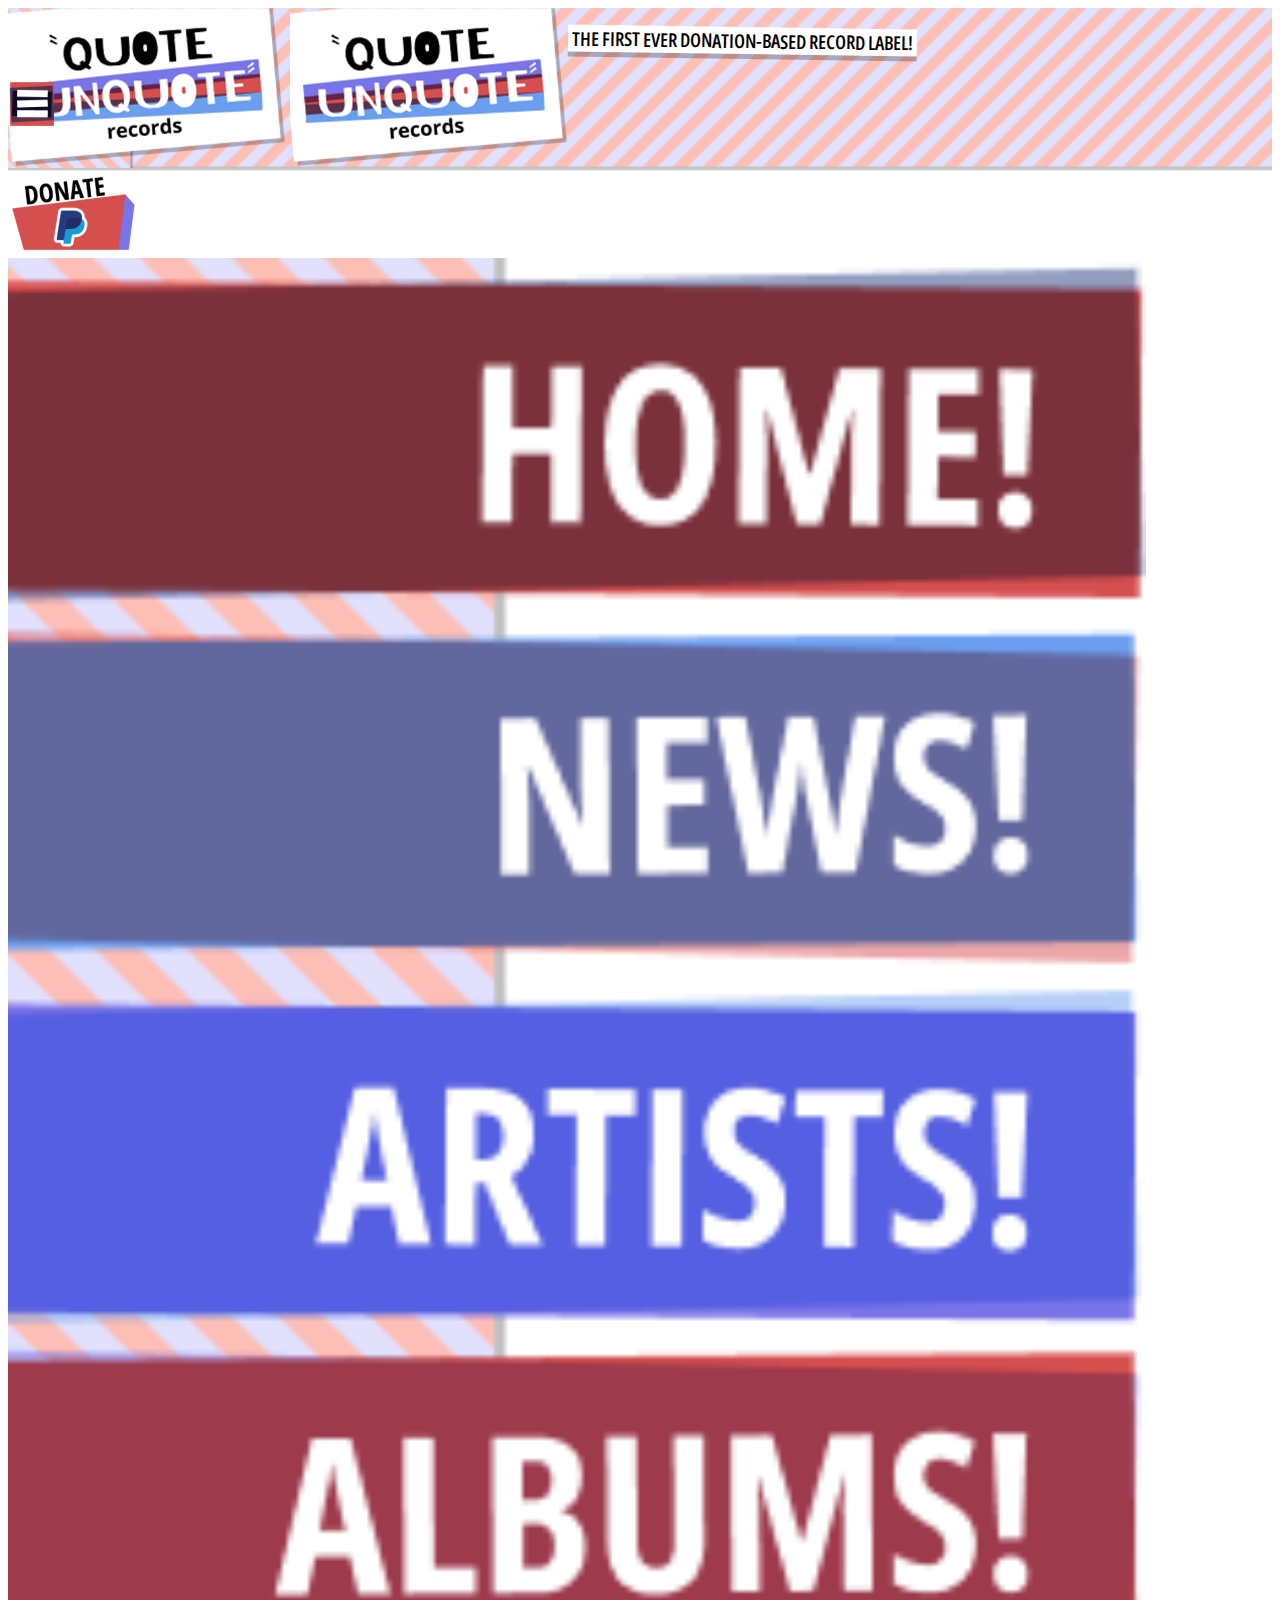
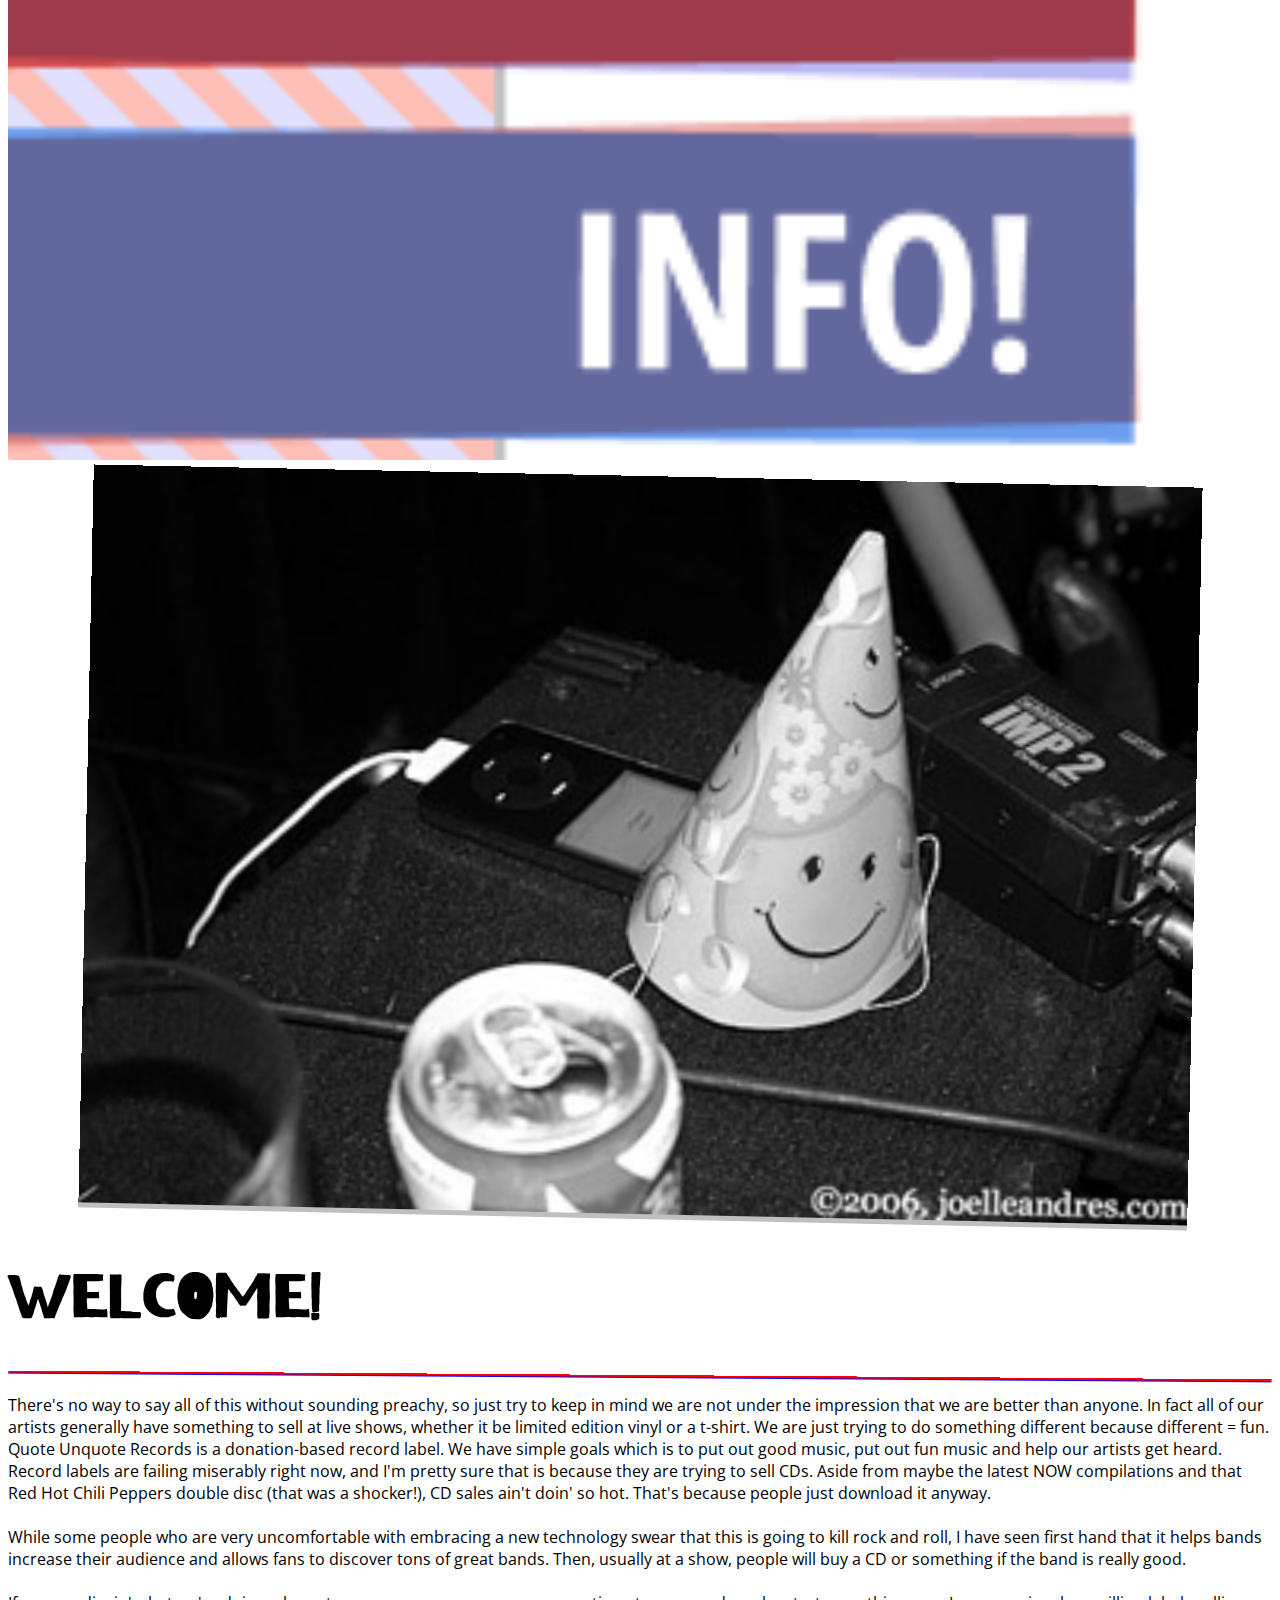
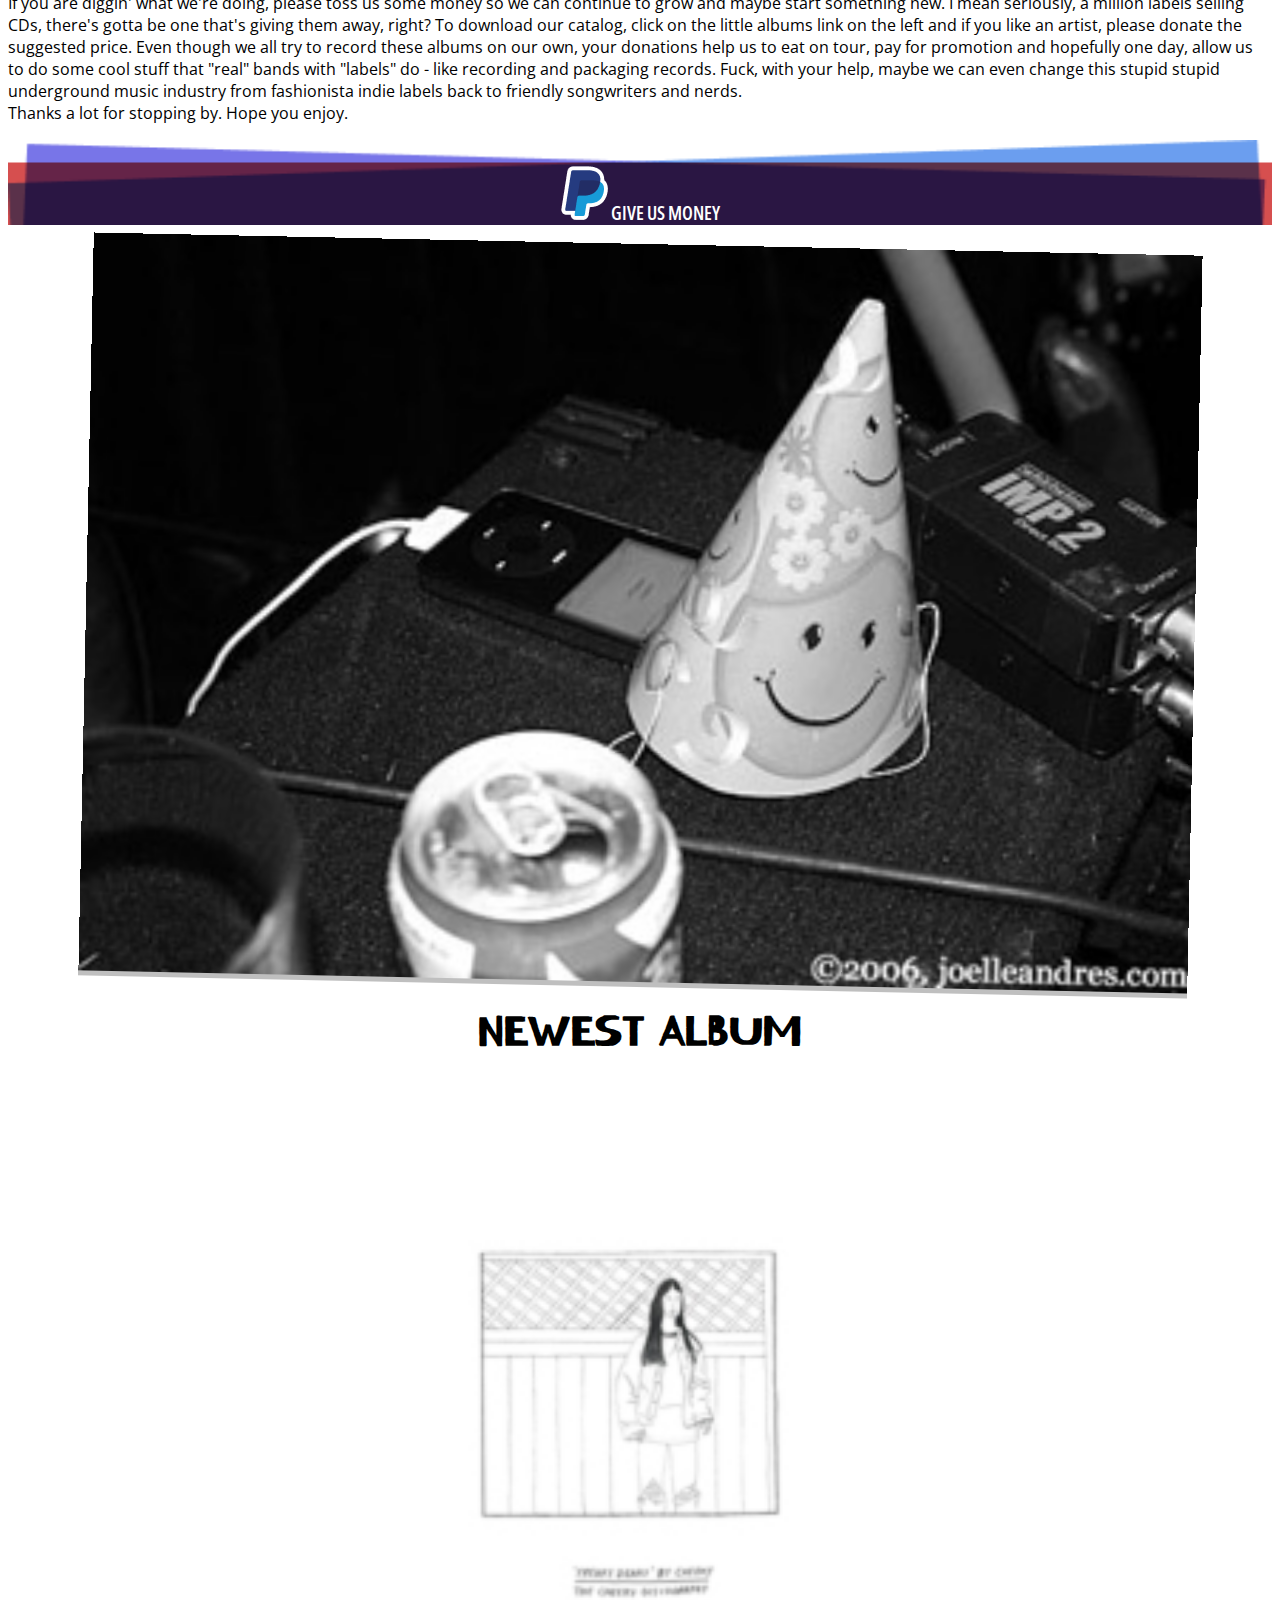
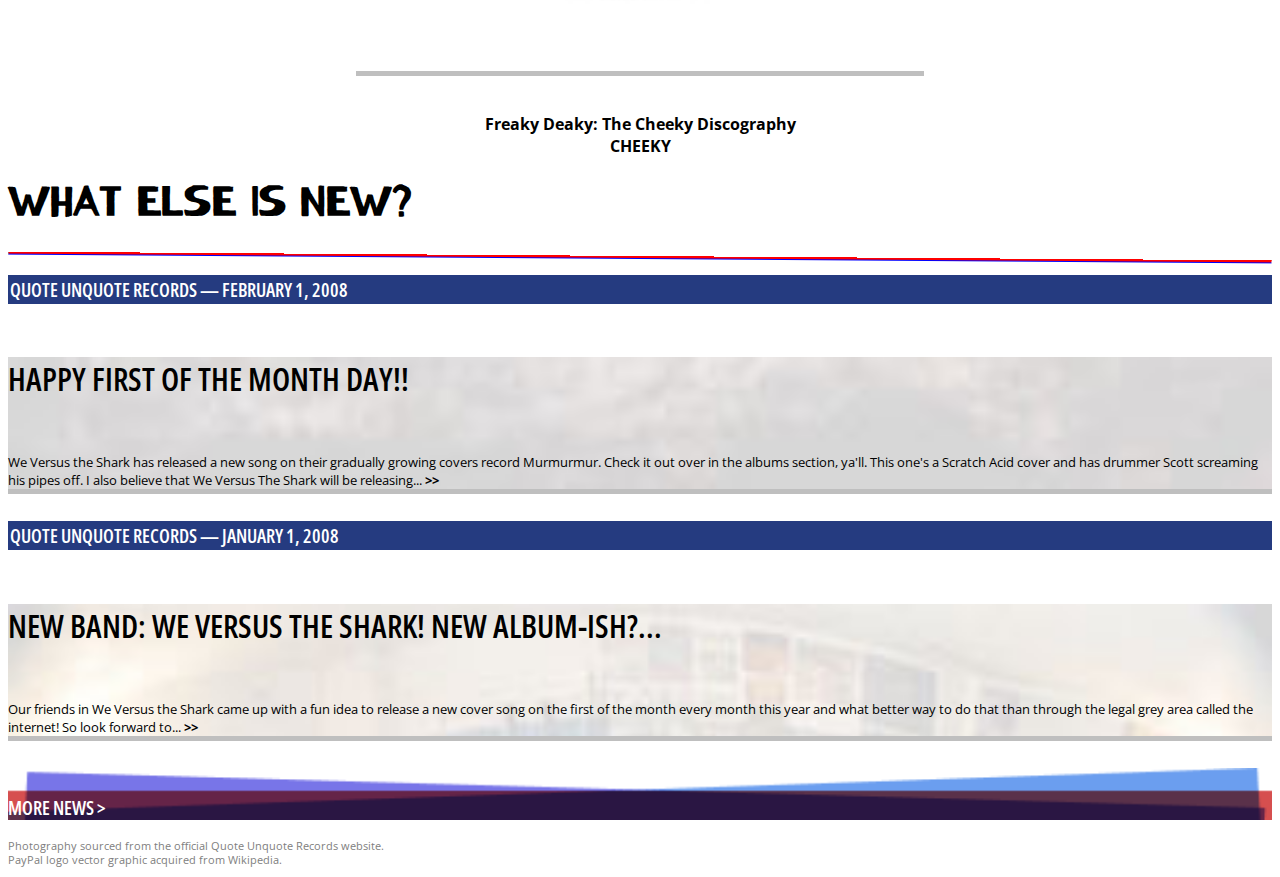
<file: index.html>
<!DOCTYPE html>
<html lang="en">
  <head>
    <title>HOME - Quote Unquote Records</title>
    <link href="https://cdn.jsdelivr.net/npm/bootstrap@5.1.3/dist/css/bootstrap.min.css" rel="stylesheet" integrity="sha384-1BmE4kWBq78iYhFldvKuhfTAU6auU8tT94WrHftjDbrCEXSU1oBoqyl2QvZ6jIW3" crossorigin="anonymous">

    <!-- links to style sheets, google fonts, etc. go here -->

    <!-- <style>
      body div { border: 1px solid red; }
    </style> -->
    <link href="./css/style.css" type="text/css" rel="stylesheet"/>

  </head>
  <body>

    <div class="container-fluid">

      <div class="row" id="headbanner">
      <div class="col-8 mx-0 px-0">
        <a href="index.html"><img src="./images/qnqLogo.png" id="logo" class="d-none d-lg-inline img-fluid" alt="Quote Unquote Records Logo"/></a>
        <a href="index.html"><img src="./images/qnqLogo.png" id="lillogo" class="d-lg-none" alt="Quote Unquote Records Logo"/></a>
        <span id="tagline" class="d-none d-md-inline">THE FIRST EVER DONATION-BASED RECORD LABEL!</span>
      </div>
      <div class="col-2 ">

        <img id="donationbox" src="./icons/donatesm.png" alt="Donate on PayPal"/>

      </div>

      <div class="col-2 ">
      </div>

      </div>


      <div class="row ">
        <!-- header -->

        <div class="container">
          <div class="row">
            <div class="row d-lg-none">
            <div class="col-1 d-lg-none">
            <a class="d-lg-none" data-bs-toggle="collapse" href="#navbar" id="NAVbtn" aria-expanded="true"  >
                <img src="./icons/hamburger.png" alt="Toggle Navigation" id="navtab" class="mb-3"/>
              </a>
            </div>
            </div>

          <!-- Content Row -->

            <div class="col-4 col-lg-2 collapse d-lg-block" id="navbar" >
            <!-- navbar -->
            <nav>
              <a href="index.html">
              <div class="row">
                <div class="col-8 ">
                  <img src="./icons/homebtn.png" class="navpage" alt="home"/>
                </div>
              </div>
              </a>
              <div class="row">
                <div class="col-8 ">
                  <img src="./icons/newsbtn.png" class="navpage" alt="news"/>
                </div>
              </div>
              <a href="artistBTMI.html">
              <div class="row">
                <div class="col-8 ">
                  <img src="./icons/artistsbtn.png" class="navpage" alt="artists"/>
                </div>
              </div>
              </a>
              <div class="row">
                <div class="col-8 ">
                  <img src="./icons/albumsbtn.png" class="navpage" alt="albums"/>
                </div>
              </div>
              <div class="row">
                <div class="col-8 ">
                  <img src="./icons/infobtn.png" class="navpage" alt="info"/>
                </div>
              </div>
            </nav>
            </div>

            <!-- Site Body Start -->
            <div class="col">

              <div class="col ">
                <div class="row">
                  <div class="row">

                  <div class="col-lg-5  ">

                    <div class="row d-lg-none">
                      <div class="col " style="text-align:center;margin:1rem">
                        <img src="./images/btmipage.jpg" width="90%" class="tiltRmax phot" alt="Bomb the Music Industry! photograph"/>
                      </div>
                    </div>

                    <div class="row">
                      <div class="col ">
                        <h1>WELCOME!</h1>
                        <hr/>
                        <p>There's no way to say all of this without sounding preachy, so just try to keep in mind we are not under the impression that we are better than anyone. In fact all of our artists generally have something to sell at live shows, whether it be limited edition vinyl or a t-shirt. We are just trying to do something different because different = fun. Quote Unquote Records is a donation-based record label. We have simple goals which is to put out good music, put out fun music and help our artists get heard. Record labels are failing miserably right now, and I'm pretty sure that is because they are trying to sell CDs. Aside from maybe the latest NOW compilations and that Red Hot Chili Peppers double disc (that was a shocker!), CD sales ain't doin' so hot. That's because people just download it anyway.<br><br>
While some people who are very uncomfortable with embracing a new technology swear that this is going to kill rock and roll, I have seen first hand that it helps bands increase their audience and allows fans to discover tons of great bands. Then, usually at a show, people will buy a CD or something if the band is really good.
<br><br>
If you are diggin' what we're doing, please toss us some money so we can continue to grow and maybe start something new. I mean seriously, a million labels selling CDs, there's gotta be one that's giving them away, right? To download our catalog, click on the little albums link on the left and if you like an artist, please donate the suggested price. Even though we all try to record these albums on our own, your donations help us to eat on tour, pay for promotion and hopefully one day, allow us to do some cool stuff that "real" bands with "labels" do - like recording and packaging records. Fuck, with your help, maybe we can even change this stupid stupid underground music industry from fashionista indie labels back to friendly songwriters and nerds.
<br>Thanks a lot for stopping by. Hope you enjoy.</p>
                      </div>

                    </div>
                    <div class="row ">
                      <div class="col-sm-6 funkybtn d-flex align-items-center justify-content-center my-2">
                        <h3 style="text-align:center;"> <img src="images/pplogo.png" alt="PayPal Logo"/> GIVE US MONEY</h3>
                      </div>
                    </div>

                  </div>
                  <div class="col-lg-5  ">
                    <div class="row d-none d-lg-block">
                      <div class="col " style="text-align:center;margin:1rem">
                        <img src="./images/btmipage.jpg" width="90%" class="tiltRmax phot" alt="Bomb the Music Industry! photograph"/>
                      </div>
                    </div>
                    <div class="row">
                      <div class="col "style="text-align:center;">
                        <h2>NEWEST ALBUM</h2>
                        <img src="./images/newalbum.jpg" class="border phot" width="45%" style="margin:1rem" alt="Freaky Deaky: The Cheeky Discography album art"/>
                        <h4>Freaky Deaky: The Cheeky Discography<br>CHEEKY</h4>
                      </div>
                    </div>
                  </div>

                </div>

                  <div class="row">
                    <div class="col-lg-10 col">
                      <h2>WHAT ELSE IS NEW?</h2>
                      <hr/>
                    </div>
                  </div>

                  <div class="row">
                    <div class="col-lg-5 ">
                      <div class="card phot" >
                        <div class="card-header">
                          QUOTE UNQUOTE RECORDS — FEBRUARY 1, 2008
                        </div>
                        <div class="card-body" id="story1">
                          <h5 class="card-title">HAPPY FIRST OF THE MONTH DAY!!</h5>
                          <p class="card-text">We Versus the Shark has released a new song on their gradually growing covers record Murmurmur. Check it out over in the albums section, ya'll. This one's a Scratch Acid cover and has drummer Scott screaming his pipes off. I also believe that We Versus The Shark will be releasing... <b>>></b></p>
                        </div>
                      </div>
                    </div>

                    <div class="col-lg-5 ">
                      <div class="card phot">
                        <div class="card-header">
                          QUOTE UNQUOTE RECORDS — JANUARY 1, 2008
                        </div>
                        <div class="card-body" id="story2">
                          <h5 class="card-title">NEW BAND: WE VERSUS THE SHARK! NEW ALBUM-ISH?...</h5>
                          <p class="card-text">Our friends in We Versus the Shark came up with a fun idea to release a new cover song on the first of the month every month this year and what better way to do that than through the legal grey area called the internet! So look forward to... <b>>></b></p>
                        </div>
                      </div>
                    </div>
                  </div>

                  <div class="row">
                    <div class="col-2 offset-8 funkybtn d-flex align-items-center justify-content-center my-3">
                      <h3>MORE NEWS ></h3>
                    </div>
                  </div>





                  <!-- the footer!!!! -->
                  <div class="row my-2 mt-5">

                    <div class="col">

                      <footer>
                        <p>
                          Photography sourced from the official Quote Unquote Records website.<br/>
                          PayPal logo vector graphic acquired from Wikipedia.
                        </p>
                      </footer>

                    </div>

                  </div>







                </div>

              </div>

            </div>

            <!-- Site Body End -->

            </div>
        </div>


      </div>
    </div>

<!--

<div class="col-sm-8 ">
  news header
</div>

 -->

    <script src="https://cdn.jsdelivr.net/npm/bootstrap@5.1.3/dist/js/bootstrap.bundle.min.js" integrity="sha384-ka7Sk0Gln4gmtz2MlQnikT1wXgYsOg+OMhuP+IlRH9sENBO0LRn5q+8nbTov4+1p" crossorigin="anonymous"></script>
  </body>
</html>
</file>
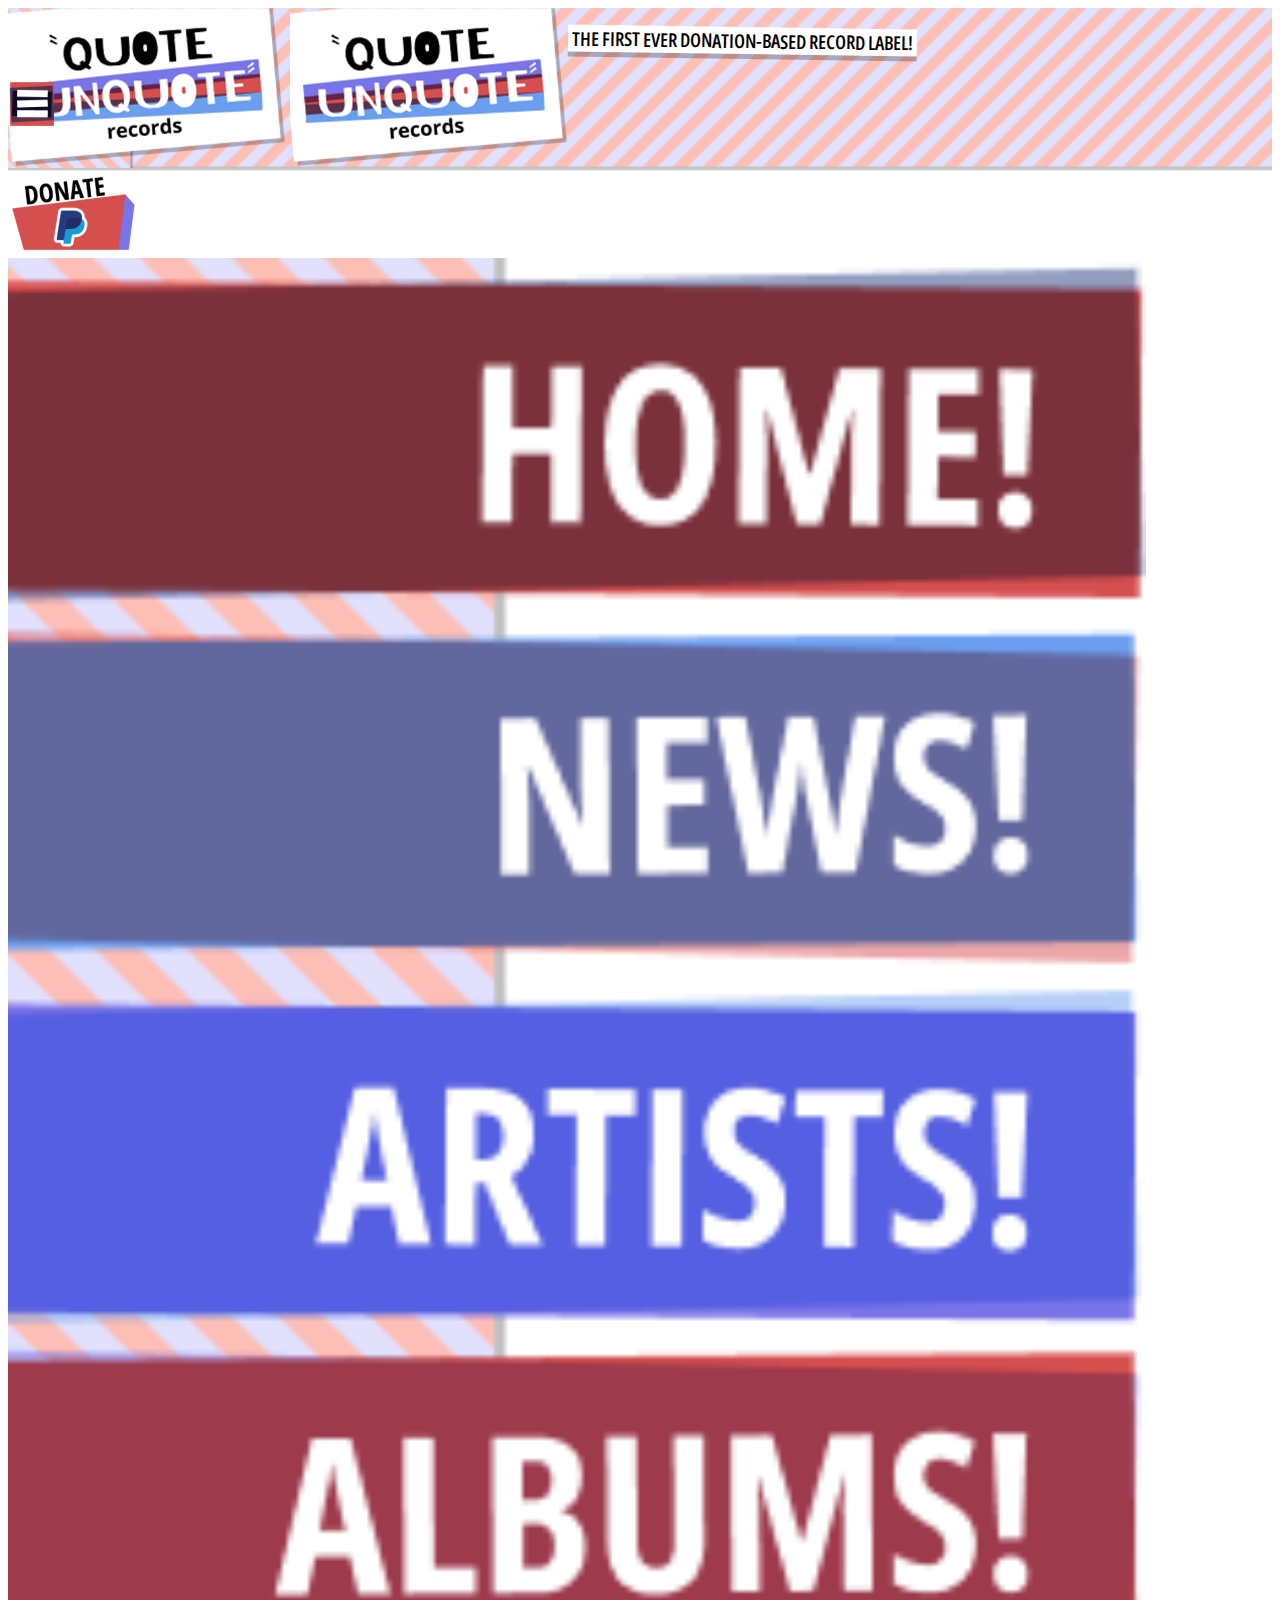
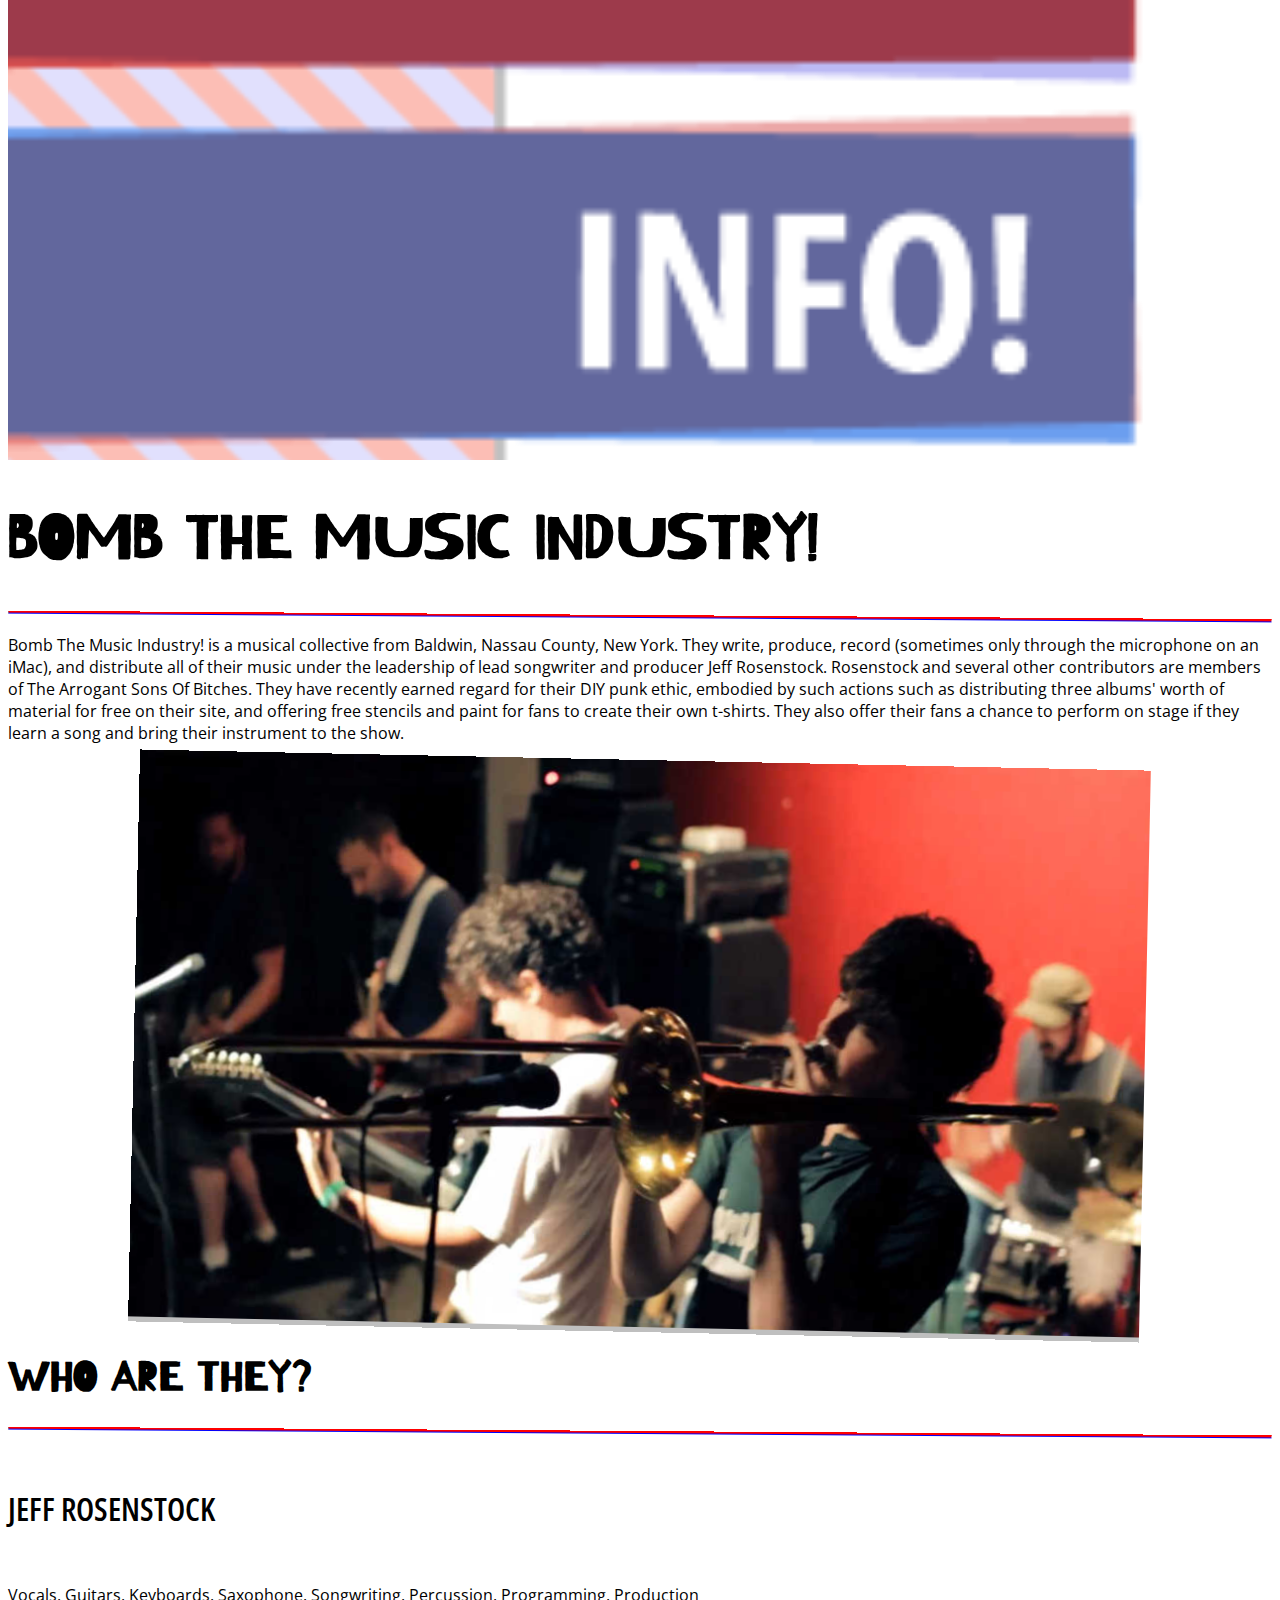
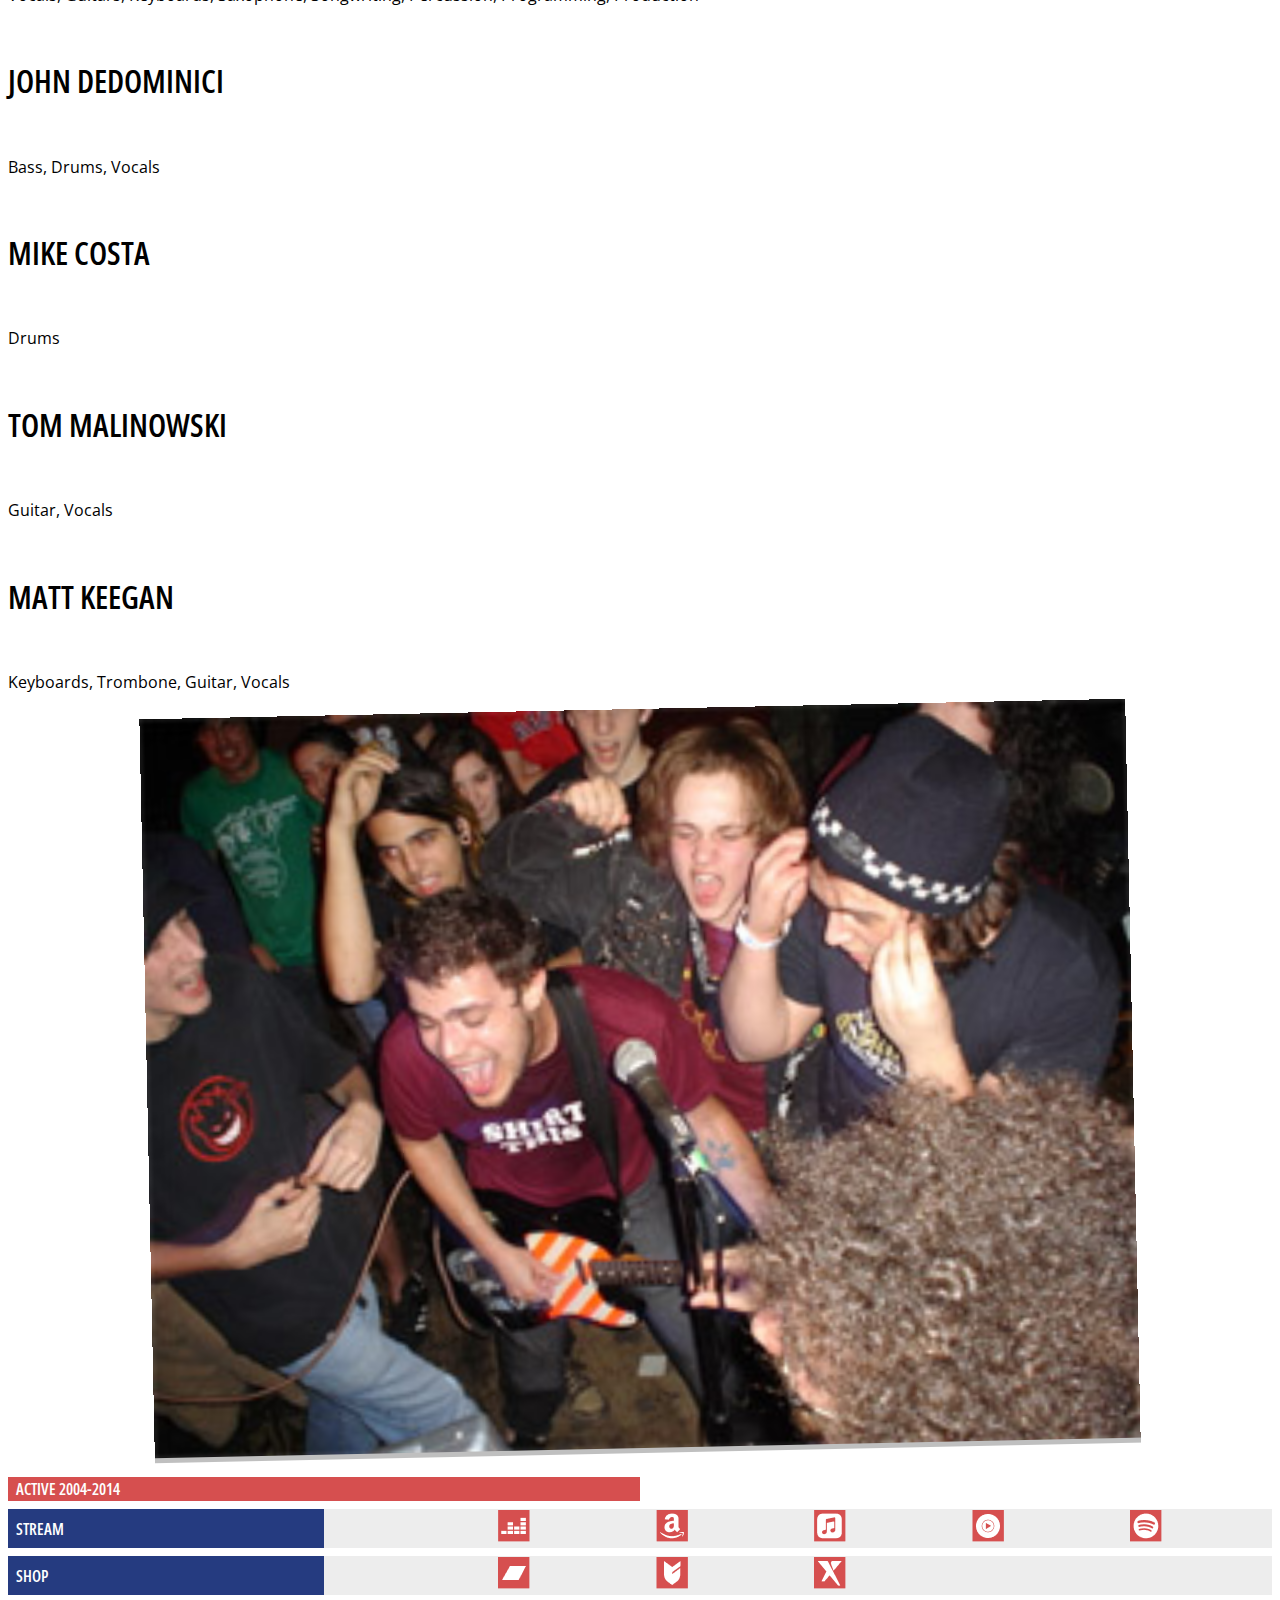
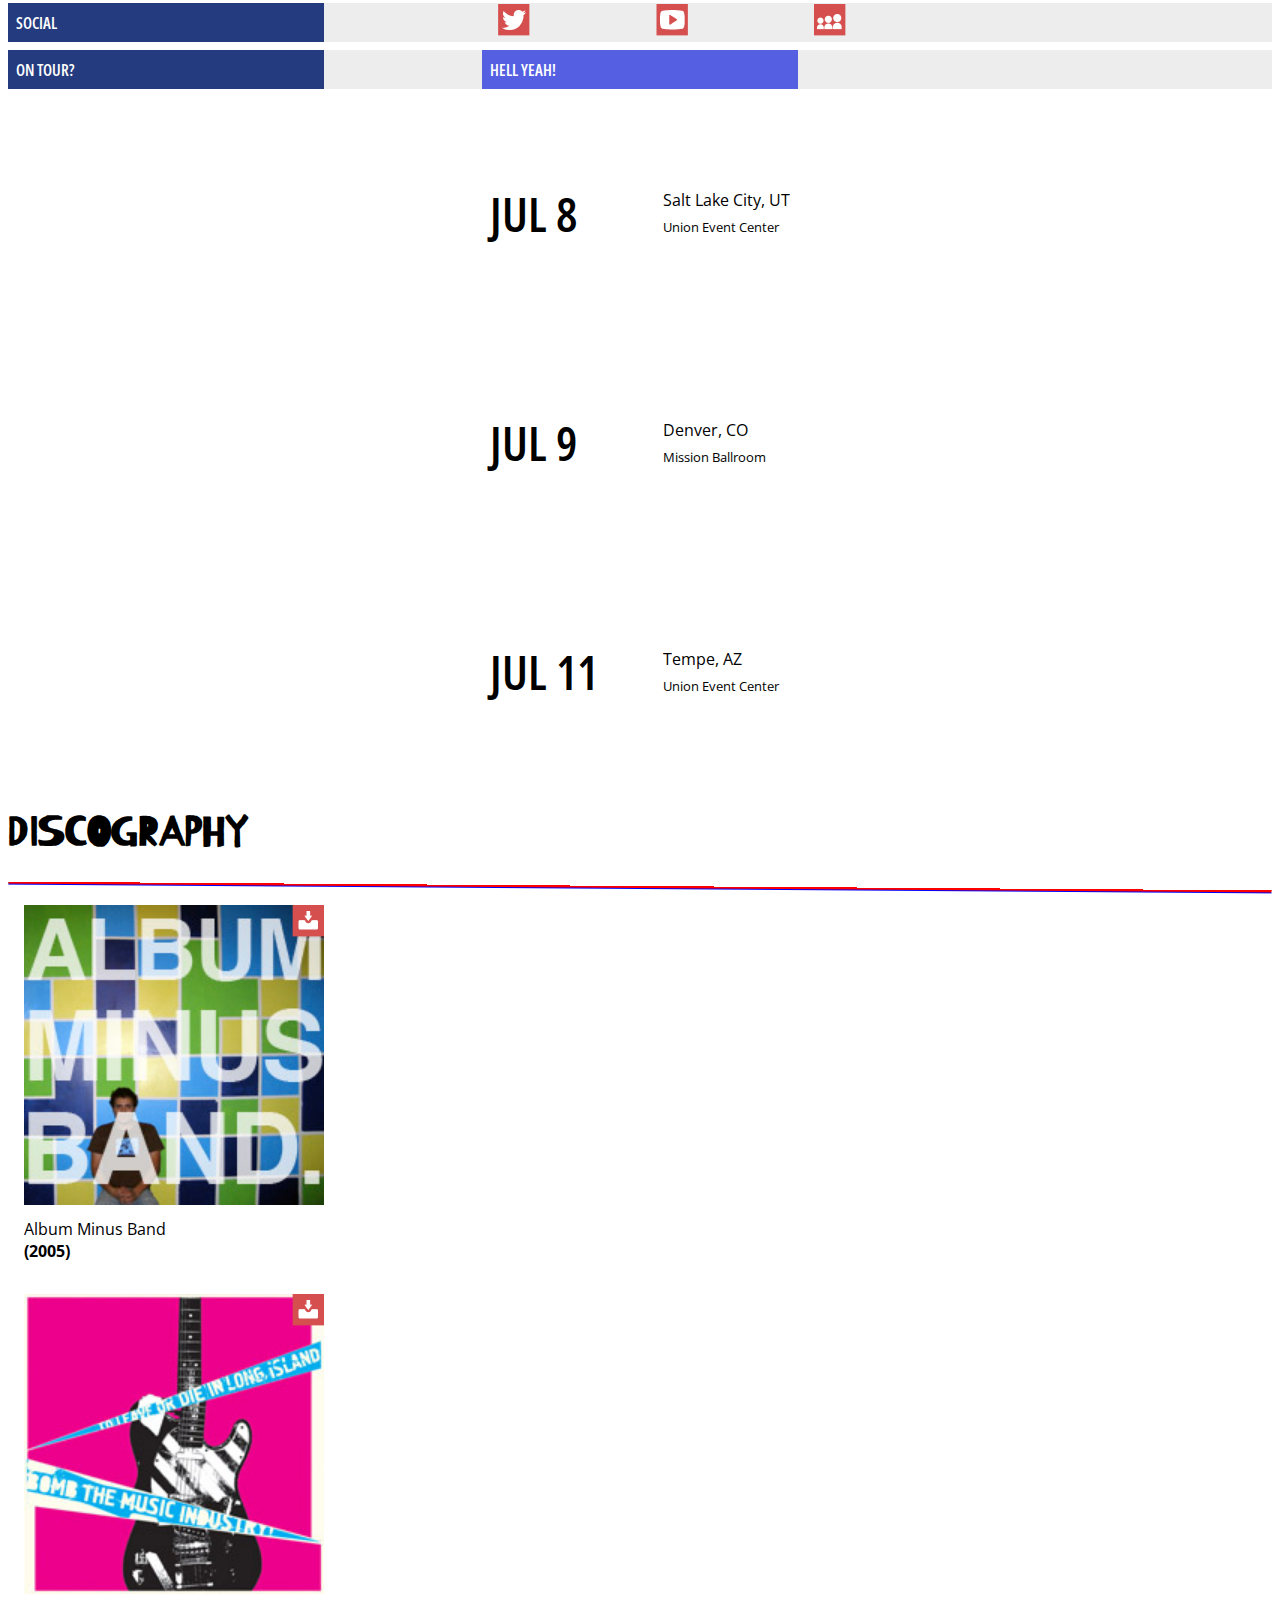
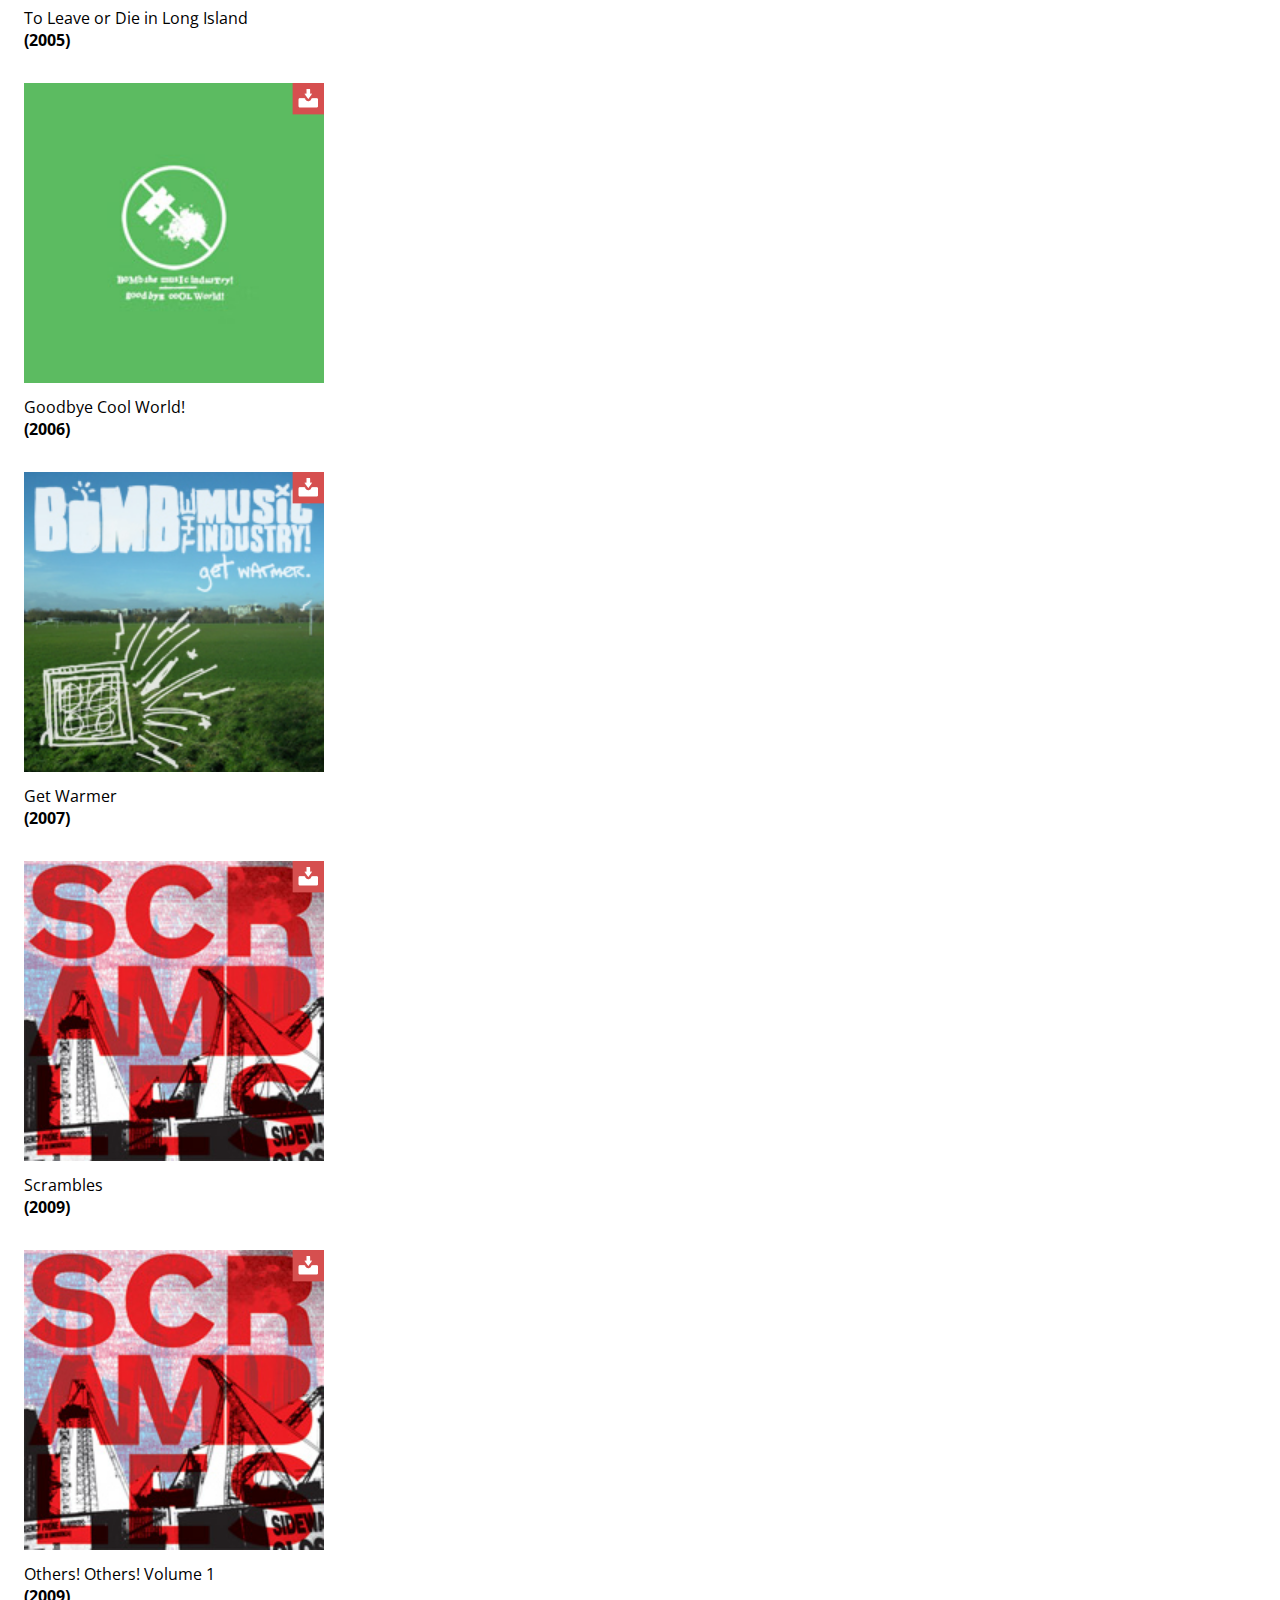
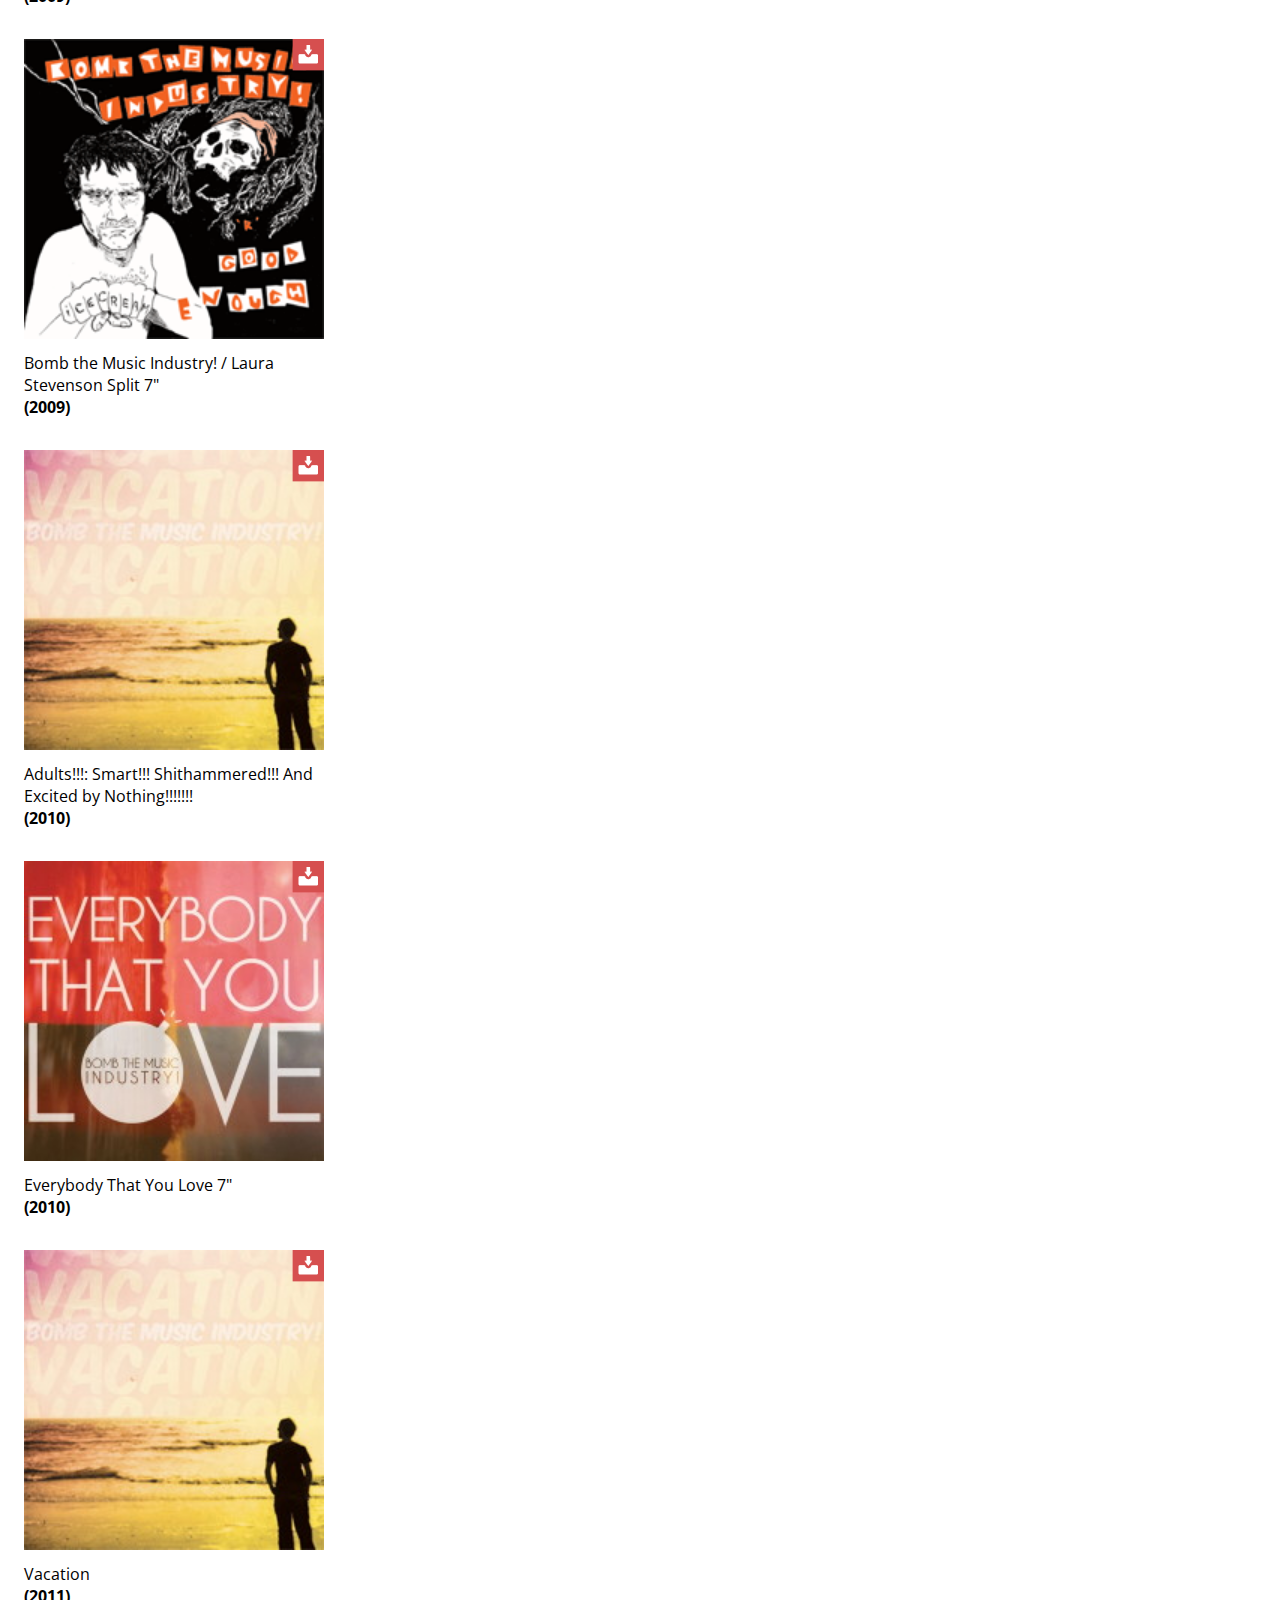
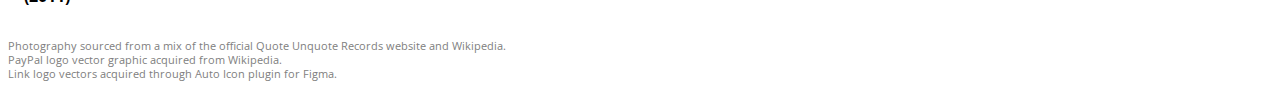
<file: artistBTMI.html>
<!DOCTYPE html>
<html lang="en">
  <head>
    <title>BtMI! - Quote Unquote Records</title>
    <link href="https://cdn.jsdelivr.net/npm/bootstrap@5.1.3/dist/css/bootstrap.min.css" rel="stylesheet" integrity="sha384-1BmE4kWBq78iYhFldvKuhfTAU6auU8tT94WrHftjDbrCEXSU1oBoqyl2QvZ6jIW3" crossorigin="anonymous">

    <!-- links to style sheets, google fonts, etc. go here -->

    <!-- <style>
      body div { border: 1px solid red; }
    </style> -->
    <link href="./css/style.css" type="text/css" rel="stylesheet"/>

  </head>
  <body>

    <div class="container-fluid">

      <div class="row" id="headbanner">
      <div class="col-8 mx-0 px-0">
        <a href="index.html"><img src="./images/qnqLogo.png" id="logo" class="d-none d-lg-inline img-fluid" alt="Quote Unquote Records Logo"/></a>
        <a href="index.html"><img src="./images/qnqLogo.png" id="lillogo" class="d-lg-none" alt="Quote Unquote Records Logo"/></a>
        <span id="tagline" class="d-none d-md-inline">THE FIRST EVER DONATION-BASED RECORD LABEL!</span>
      </div>
      <div class="col-2 ">

        <img id="donationbox" src="./icons/donatesm.png" alt="Donate on PayPal"/>

      </div>

      <div class="col-2 ">
      </div>

      </div>


      <div class="row ">
        <!-- header -->

        <div class="container">
          <div class="row">
            <div class="row d-lg-none">
            <div class="col-1 d-lg-none">
            <a class="d-lg-none" data-bs-toggle="collapse" href="#navbar" id="NAVbtn" aria-expanded="true"  >
                <img src="./icons/hamburger.png" alt="Toggle Navigation" id="navtab" class="mb-3"/>
              </a>
            </div>
            </div>

          <!-- Content Row -->


              <div class="col-4 col-lg-2 collapse d-lg-block" id="navbar" >
              <!-- navbar -->
              <nav>
                <a href="index.html">
                <div class="row">
                  <div class="col-8 ">
                    <img src="./icons/homebtn.png" class="navpage" alt="home"/>
                  </div>
                </div>
                </a>
                <div class="row">
                  <div class="col-8 ">
                    <img src="./icons/newsbtn.png" class="navpage" alt="news"/>
                  </div>
                </div>
                <a href="artistBTMI.html">
                <div class="row">
                  <div class="col-8 ">
                    <img src="./icons/artistsbtn.png" class="navpage" alt="artists"/>
                  </div>
                </div>
                </a>
                <div class="row">
                  <div class="col-8 ">
                    <img src="./icons/albumsbtn.png" class="navpage" alt="albums"/>
                  </div>
                </div>
                <div class="row">
                  <div class="col-8 ">
                    <img src="./icons/infobtn.png" class="navpage" alt="info"/>
                  </div>
                </div>
              </nav>
              </div>
            <!-- Site Body Start -->
            <div class="col">

              <div class="col col-lg-10">
                <div class="row">

                  <div class="col-lg-6 ">

                    <div class="row">
                    <div class="col  order-first">
                    <h1>BOMB THE MUSIC INDUSTRY!</h1><hr/>
                    </div>
                    </div>

                    <div class="row">
                      <div class="col order-last ">
                        <p>Bomb The Music Industry! is a musical collective from Baldwin, Nassau County, New York. They write, produce, record (sometimes only through the microphone on an iMac), and distribute all of their music under the leadership of lead songwriter and producer Jeff Rosenstock. Rosenstock and several other contributors are members of The Arrogant Sons Of Bitches. They have recently earned regard for their DIY punk ethic, embodied by such actions such as distributing three albums' worth of material for free on their site, and offering free stencils and paint for fans to create their own t-shirts. They also offer their fans a chance to perform on stage if they learn a song and bring their instrument to the show.</p>
                        <p style="text-align:center;"><img src="images/btmi2.jpg" class="phot tiltRmax my-3" width=80% alt="Bomb the Music Industry! main image"/></p>
                        <h2>WHO ARE THEY?</h2><hr/>

                          <h5>JEFF ROSENSTOCK</h5>
                          <p>Vocals, Guitars, Keyboards, Saxophone, Songwriting, Percussion, Programming, Production</p>
                          <h5>JOHN DEDOMINICI</h5>
                          <p>Bass, Drums, Vocals</p>
                          <h5>MIKE COSTA</h5>
                          <p>Drums</p>
                          <h5>TOM MALINOWSKI</h5>
                          <p>Guitar, Vocals</p>
                          <h5>MATT KEEGAN</h5>
                          <p>Keyboards, Trombone, Guitar, Vocals</p>
                      </div>

                    </div>



                  </div>
                  <div class="col-lg-6 order-first order-lg-2 ">
                    <div class="row">
                      <div class="col " style="text-align:center;margin:1em">
                        <img src="./images/btmibands.jpg" class="phot tiltLmax" style="width:80%;" alt="Bomb the Music Industry! secondary image"/>
                      </div>
                    </div>
                    <div class="row">
                      <div class="col-10 offset-1">
                        <table class="bandinfo">
                          <tr>
                            <td class="infohead active" colspan="4"> ACTIVE 2004-2014</td>
                          </tr>
                          <tr>
                            <td class="infohead" colspan="2" > STREAM</td><td>
                              <img src="./icons/links/blank.png" alt="empty"/>
                            </td><td>
                              <img src="./icons/links/group21.png" alt="Deezer"/>
                            </td><td>
                              <img src="./icons/links/group22.png" alt="Prime Music"/>
                            </td><td>
                              <img src="./icons/links/group23.png" alt="iTunes"/>
                            </td><td>
                              <img src="./icons/links/group24.png" alt="YouTube Music"/>
                            </td><td>
                              <img src="./icons/links/group25.png" alt="Spotify"/>
                            </td>
                          </tr>
                          <tr>
                            <td class="infohead" colspan="2" > SHOP</td><td> </td><td>
                              <img src="./icons/links/group26.png" alt="Bandcamp"/>
                            </td><td>
                              <img src="./icons/links/group27.png"/>
                            </td><td>
                              <img src="./icons/links/group31.png"/>
                            </td><td>
                              <img src="./icons/links/blank.png" alt="empty"/>
                            </td><td>
                              <img src="./icons/links/blank.png" alt="empty"/>
                            </td>
                          </tr>
                          <tr>
                            <td class="infohead" colspan="2" > SOCIAL</td ><td> </td><td>
                              <img src="./icons/links/group28.png"/>
                            </td><td>
                              <img src="./icons/links/group29.png"/>
                            </td><td>
                              <img src="./icons/links/group30.png"/>
                            </td><td>
                              <img src="./icons/links/blank.png"/>
                            </td><td>
                              <img src="./icons/links/blank.png"/>
                            </td>
                          </tr>
                          <tr>
                            <td class="infohead" colspan="2" > ON TOUR?</td><td colspan="1">
                              <img src="./icons/links/blank.png"/>
                            </td><td class="infohead touryes" colspan="2" >HELL YEAH!</td><td></td><td></td><td></td>
                          </tr>
                        </table>

                        <table align="center" class="tourdates my-2">

                          <tr>
                            <td class="bigdate">
                              <h5>JUL 8</h5>
                            </td>
                            <td style="width:20%;"></td>
                            <td>
                              Salt Lake City, UT <br/>
                              <sub>Union Event Center</sub>
                            </td>
                          </tr>

                          <tr>
                            <td class="bigdate">
                              <h5>JUL 9</h5>
                            </td>
                            <td style="width:20%;"></td>
                            <td>
                              Denver, CO <br/>
                              <sub>Mission Ballroom</sub>
                            </td>
                          </tr>

                          <tr>
                            <td class="bigdate">
                              <h5>JUL 11</h5>
                            </td>
                            <td style="width:20%;"></td>
                            <td>
                              Tempe, AZ <br/>
                              <sub>Union Event Center</sub>
                            </td>
                          </tr>

                        </table>

                      </div>
                    </div>
                  </div>

                </div>

                <div class="row">

                  <div class="col ">
                      <h2>DISCOGRAPHY</h2><hr/>

                  </div>

                </div>


                <!-- ALBUMS LIST -->
                <div class="row row-cols-1 row-cols-md-2 row-cols-lg-4 text-justify d-flex justify-content-center">

                  <div class="col d-flex justify-content-center album">
                    <div>
                    <img src="./images/btmialbs/001.jpg"class="img-fluid"><img src="./icons/DL.png" class="DLicon float"></img></img> <br/>
                    Album Minus Band <br/>
                    <b>(2005)</b>
                    </div>
                  </div>

                  <div class="col d-flex justify-content-center album">
                    <div>
                    <img src="./images/btmialbs/002.jpg"class="img-fluid"><img src="./icons/DL.png" class="DLicon float"></img></img> <br/>
                    To Leave or Die in Long Island <br/>
                    <b>(2005)</b>
                    </div>
                  </div>

                  <div class="col d-flex justify-content-center album">
                    <div>
                    <img src="./images/btmialbs/003.jpg"class="img-fluid"><img src="./icons/DL.png" class="DLicon float"></img></img> <br/>
                    Goodbye Cool World! <br/>
                    <b>(2006)</b>
                    </div>
                  </div>

                  <div class="col d-flex justify-content-center album">
                    <div>
                    <img src="./images/btmialbs/004.jpg"class="img-fluid"><img src="./icons/DL.png" class="DLicon float"></img></img> <br/>
                    Get Warmer <br/>
                    <b>(2007)</b>
                    </div>
                  </div>

                  <div class="col d-flex justify-content-center album">
                    <div>
                    <img src="./images/btmialbs/005.jpg"class="img-fluid"><img src="./icons/DL.png" class="DLicon float"></img></img> <br/>
                    Scrambles <br/>
                    <b>(2009)</b>
                    </div>
                  </div>

                  <div class="col d-flex justify-content-center album">
                    <div>
                    <img src="./images/btmialbs/006.jpg"class="img-fluid"><img src="./icons/DL.png" class="DLicon float"></img></img> <br/>
                    Others! Others! Volume 1 <br/>
                    <b>(2009)</b>
                    </div>
                  </div>

                  <div class="col d-flex justify-content-center album">
                    <div>
                    <img src="./images/btmialbs/007.gif"class="img-fluid"><img src="./icons/DL.png" class="DLicon float text-wrap"></img></img> <br/>
                    Bomb the Music Industry! / Laura Stevenson Split 7" <br/>
                    <b>(2009)</b>
                    </div>
                  </div>

                  <div class="col d-flex justify-content-center album">
                    <div>
                    <img src="./images/btmialbs/008.jpg"class="img-fluid"><img src="./icons/DL.png" class="DLicon float"></img></img> <br/>
                    Adults!!!: Smart!!! Shithammered!!! And Excited by Nothing!!!!!!! <br/>
                    <b>(2010)</b>
                    </div>
                  </div>

                  <div class="col d-flex justify-content-center album">
                    <div>
                    <img src="./images/btmialbs/009.jpg"class="img-fluid"><img src="./icons/DL.png" class="DLicon float"></img></img> <br/>
                    Everybody That You Love 7" <br/>
                    <b>(2010)</b>
                    </div>
                  </div>

                  <div class="col d-flex justify-content-center album">
                    <div>
                    <img src="./images/btmialbs/010.jpg"class="img-fluid"><img src="./icons/DL.png" class="DLicon float"></img></img> <br/>
                    Vacation <br/>
                    <b>(2011)</b>
                    </div>
                  </div>



                </div>
                <!-- ALBUMS LIST END -->

              </div>

              <!-- the footer!!!! -->
              <div class="row my-2 mt-5">

                <div class="col">

                  <footer>
                    <p>
                      Photography sourced from a mix of the official Quote Unquote Records website and Wikipedia.<br/>
                      PayPal logo vector graphic acquired from Wikipedia.<br/>
                      Link logo vectors acquired through Auto Icon plugin for Figma.

                    </p>
                  </footer>

                </div>

              </div>


            </div>

            <!-- Site Body End -->

            </div>
        </div>


      </div>
    </div>

<!--

<div class="col-sm-8 ">
  news header
</div>

 -->

    <script src="https://cdn.jsdelivr.net/npm/bootstrap@5.1.3/dist/js/bootstrap.bundle.min.js" integrity="sha384-ka7Sk0Gln4gmtz2MlQnikT1wXgYsOg+OMhuP+IlRH9sENBO0LRn5q+8nbTov4+1p" crossorigin="anonymous"></script>
  </body>
</html>
</file>
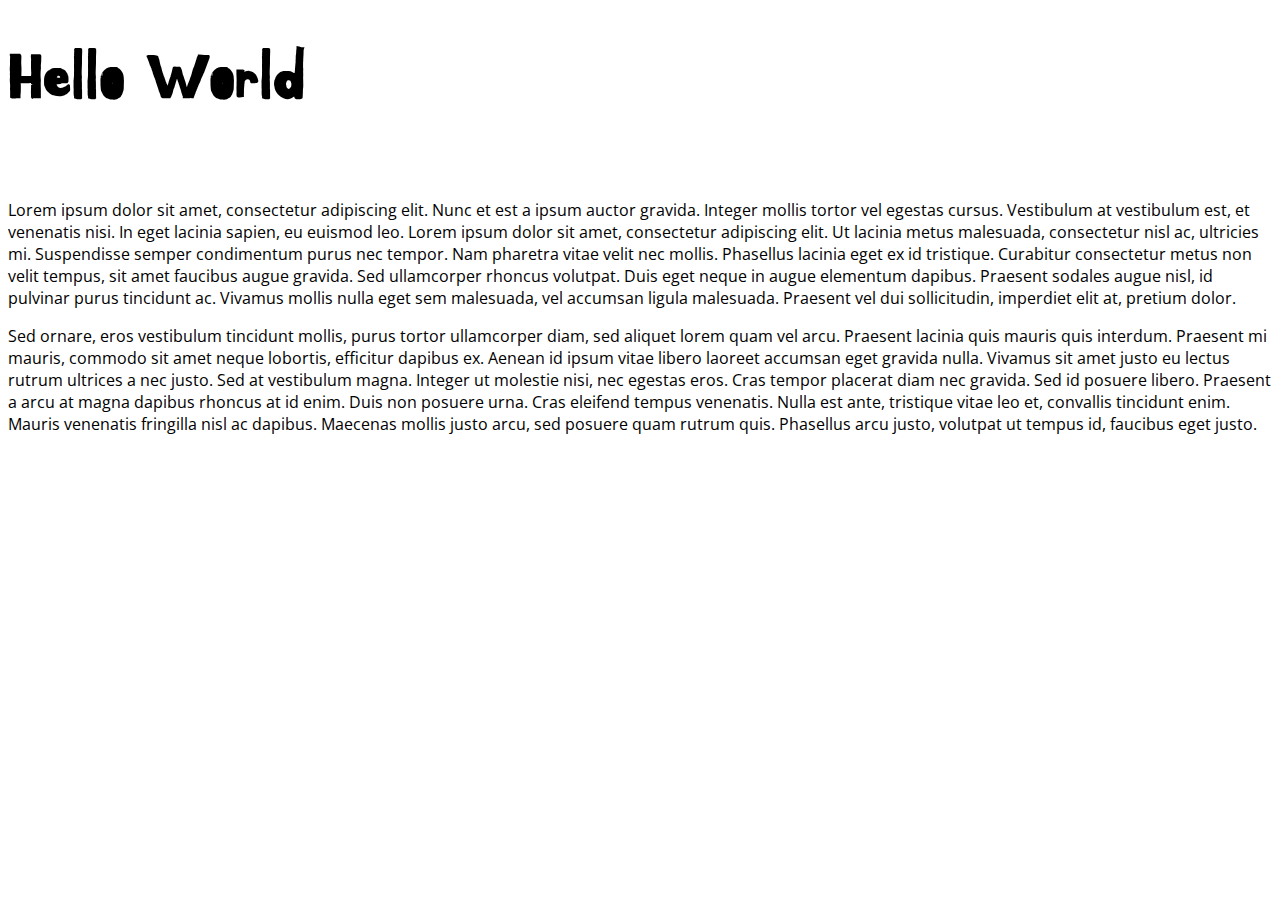
<file: lesson.html>
<!DOCTYPE html>
<html>
<head>
  <title>GPHD 135</title>
  <style></style>
  <link href="./css/style.css" type="text/css" rel="stylesheet"/>
</head>
<body>

<h1>Hello World</h1>
<h3>Subheader</h3>
<p>Lorem ipsum dolor sit amet, consectetur adipiscing elit. Nunc et est a ipsum auctor gravida. Integer mollis tortor vel egestas cursus. Vestibulum at vestibulum est, et venenatis nisi. In eget lacinia sapien, eu euismod leo. Lorem ipsum dolor sit amet, consectetur adipiscing elit. Ut lacinia metus malesuada, consectetur nisl ac, ultricies mi. Suspendisse semper condimentum purus nec tempor. Nam pharetra vitae velit nec mollis. Phasellus lacinia eget ex id tristique. Curabitur consectetur metus non velit tempus, sit amet faucibus augue gravida. Sed ullamcorper rhoncus volutpat. Duis eget neque in augue elementum dapibus. Praesent sodales augue nisl, id pulvinar purus tincidunt ac. Vivamus mollis nulla eget sem malesuada, vel accumsan ligula malesuada. Praesent vel dui sollicitudin, imperdiet elit at, pretium dolor.</p>
<p class="sidebar">Sed ornare, eros vestibulum tincidunt mollis, purus tortor ullamcorper diam, sed aliquet lorem quam vel arcu. Praesent lacinia quis mauris quis interdum. Praesent mi mauris, commodo sit amet neque lobortis, efficitur dapibus ex. Aenean id ipsum vitae libero laoreet accumsan eget gravida nulla. Vivamus sit amet justo eu lectus rutrum ultrices a nec justo. Sed at vestibulum magna. Integer ut molestie nisi, nec egestas eros. Cras tempor placerat diam nec gravida. Sed id posuere libero. Praesent a arcu at magna dapibus rhoncus at id enim. Duis non posuere urna. Cras eleifend tempus venenatis. Nulla est ante, tristique vitae leo et, convallis tincidunt enim. Mauris venenatis fringilla nisl ac dapibus. Maecenas mollis justo arcu, sed posuere quam rutrum quis. Phasellus arcu justo, volutpat ut tempus id, faucibus eget justo.</p>

</body>
</html>
</file>
<file: css/style.css>
@import url('https://fonts.googleapis.com/css2?family=Kirang+Haerang&family=Open+Sans:wdth,wght@75,600;100,400&display=swap');

/* font-family: 'Kirang Haerang', cursive;
font-family: 'Open Sans', sans-serif; */

body {
  color:black;
  font-family: 'Open Sans', sans-serif;
  font-weight: 400 !important;
  font-stretch: normal;
}


/* .collapsing {
    -webkit-transition: none;
    transition: none;
    display: none;
} */

.tiltRmax {
  transform:rotate(1.2deg);
}

.tiltLmax {
  transform:rotate(-1.2deg);
}

.phot {
  -webkit-box-shadow: 0px 5px 0px 0px rgba(0,0,0,0.25);
  box-shadow: 0px 5px 0px 0px rgba(0,0,0,0.25);
}

#headbanner {
  background-image: url("../images/qnqstripessm.png");
  background-size: auto 66%;
  background-repeat: repeat-x;
  padding: 0em;
  right:20em;
  min-height:80px;
}

#donationbox{
  height:66%;
  margin-bottom:0;
}

#navbar {
  background-image: url("../images/qnqstripessmvert.png");
  background-size: 40% auto;
  background-repeat: repeat-y;
  padding: 0em;
  margin-right: 0em;
}

nav {
  position: -webkit-sticky;
  position:sticky;
  top:20px;
}

#navbtn {

}

#logo{
  background-image: url("../images/qnqstripessmvert.png");
  background-size: 45.666666% auto;
  background-repeat: repeat-y;
  width:22%;
}



#lillogo{
  background:none;
  min-width:120px;
  width:22%;
}

#tagline {
  padding-left:0.25rem;
  padding-right:0.25rem;
  position: absolute;
  margin-top:1.5%;
  transform: rotate(0.8deg);
  font-family: 'Open Sans', sans-serif;
  background-color: white;
  -webkit-box-shadow: 0px 5px 0px 0px rgba(0,0,0,0.25);
  box-shadow: 0px 5px 0px 0px rgba(0,0,0,0.25);
  font-size: 1.5vw;
  font-weight:600;
  font-stretch: extra-condensed;
}

h1 {
  font-family: 'Kirang Haerang', cursive;
  font-size: 54pt;
  line-height: 6.5vh;
}

h2{
  font-family: 'Kirang Haerang', cursive;
  font-size: 36pt;
  line-height: 3vh;
  margin-top: 2rem;
}

h3 {
  font-family: 'Open Sans', sans-serif;
  font-weight:600;
  font-stretch: extra-condensed;
  color:white;
}

.card{
  font-size:10pt;
  margin-bottom:2rem;
}

h5 {
  font-family: 'Open Sans', sans-serif;
  font-weight:600;
  font-stretch: extra-condensed;
  font-size: 24pt;
}

.card-header{
  padding:0.1em;
  font-family: 'Open Sans', sans-serif;
  font-weight:600;
  font-stretch: extra-condensed;
  color:white;
  background-color:#253B80;
  font-size: 14pt;
}

.card,.card-header{
  border-radius:0px !important;
}

.funkybtn{
  background-color: none!important;
  background-image:url("../icons/funkybuttonback.png");
  background-size:cover;
  padding-top:0.5rem;
}


#NAVbtn{
  border:none !important;
  height:0rem;
  position:fixed;
  top:2rem;
  margin-top:3rem;
  z-index: 20;
}

#navtab{
  width:3rem;
}

.album {
  margin-bottom:2rem;
  max-width:300px;
  padding-left:1rem;
  padding-right:1rem;
}

.album img{
  width:300px;
  padding-bottom: 0.5rem;
}

.DLicon {
  width:32px !important;
  position:absolute;
  transform: translateX(-100%);
}

hr {
  border-top: 2px solid red;
  border-bottom: 1px solid blue;
  transform:skewY(0.4deg);
  margin-bottom: 1rem;
}

table.bandinfo{
  padding:none !important;
  width:100%;
  border-collapse: separate;
  border-spacing: 0rem 0.5rem;
  table-layout: fixed
}

table.bandinfo *{
  border-bottom:none;
  padding-left: 0.5rem;

}

.bandinfo tr{
  background-color:#ededed;
  width:100%;
}

.active{
  background-color: #D64F4F !important;
}

#story1{
  background-image:url("../images/MUR.jpg");
  background-size:cover;
  background-position: bottom;
}

#story2{
  background-image:url("../images/WVTS.jpg");
  background-size:cover;
  background-position: top;
}

td.infohead{
  background-color: #253B80;
  color:white;
  font-family: 'Open Sans', sans-serif;
  font-weight:600;
  font-stretch: extra-condensed;
  color:white;
  font-size:12pt;
  margin-bottom: 100px !important;
}

.touryes{
  background-color: #555FE1 !important;
}

footer{
  font-size:8pt;
  color:grey;
}

.tourdates h5{
  font-size: 36pt;
}

.navpage {
  width:90%;
}

/* all the small things */
@media only screen and (max-width: 992px) {
  #navbar{
    position:fixed;
    top:8rem;
    width:350px;
    background-image: none;
    z-index: 20;
  }
  h1 {
    margin-top:1rem;
  }
}
</file>
